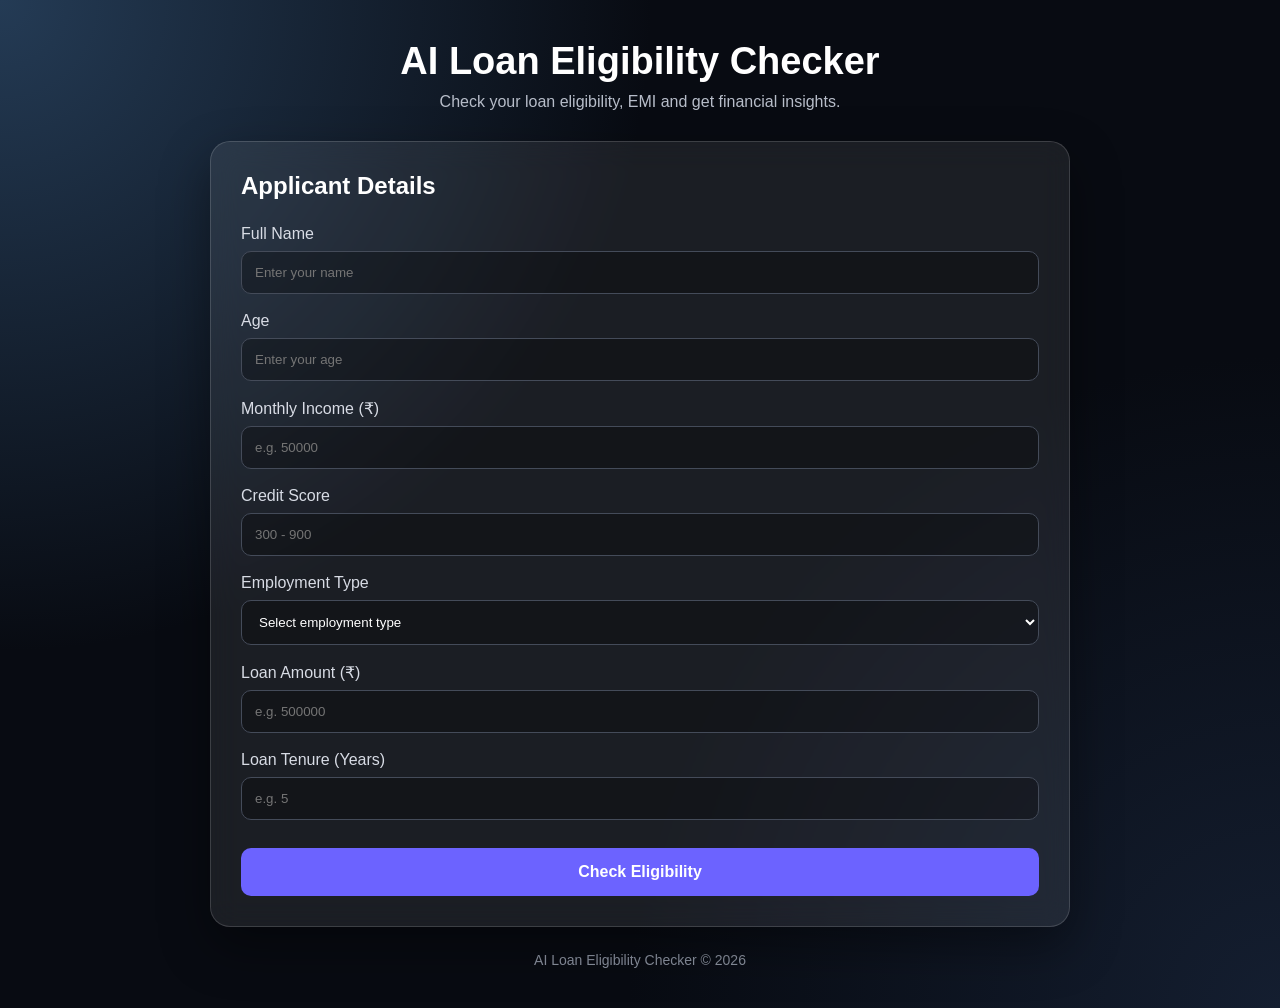
<file: frontend/index.html>
<!DOCTYPE html>
<html lang="en">

<head>
    <meta charset="UTF-8">
    <meta name="viewport" content="width=device-width, initial-scale=1.0">

    <title>AI Loan Eligibility Checker</title>

    <link rel="stylesheet" href="style.css">
</head>

<body>

    <div class="container">

        <header>
            <h1>AI Loan Eligibility Checker</h1>
            <p>Check your loan eligibility, EMI and get financial insights.</p>
        </header>


        <main class="card">

            <h2>Applicant Details</h2>


            <form id="loanForm">

                <div class="input-group">
                    <label>Full Name</label>

                    <input
                        type="text"
                        id="name"
                        placeholder="Enter your name"
                        required
                    >
                </div>


                <div class="input-group">
                    <label>Age</label>

                    <input
                        type="number"
                        id="age"
                        placeholder="Enter your age"
                        min="18"
                        max="70"
                        required
                    >
                </div>


                <div class="input-group">
                    <label>Monthly Income (₹)</label>

                    <input
                        type="number"
                        id="income"
                        placeholder="e.g. 50000"
                        required
                    >
                </div>


                <div class="input-group">
                    <label>Credit Score</label>

                    <input
                        type="number"
                        id="creditScore"
                        placeholder="300 - 900"
                        min="300"
                        max="900"
                        required
                    >
                </div>


                <div class="input-group">
                    <label>Employment Type</label>

                    <select id="employment" required>

                        <option value="">
                            Select employment type
                        </option>

                        <option value="Salaried">
                            Salaried
                        </option>

                        <option value="Self Employed">
                            Self Employed
                        </option>

                        <option value="Business">
                            Business
                        </option>

                    </select>

                </div>


                <div class="input-group">
                    <label>Loan Amount (₹)</label>

                    <input
                        type="number"
                        id="loanAmount"
                        placeholder="e.g. 500000"
                        required
                    >
                </div>


                <div class="input-group">
                    <label>Loan Tenure (Years)</label>

                    <input
                        type="number"
                        id="tenure"
                        placeholder="e.g. 5"
                        min="1"
                        max="30"
                        required
                    >
                </div>


                <button type="submit">
                    Check Eligibility
                </button>

            </form>


            <!-- RESULT SECTION -->

            <div id="result" class="result hidden">

                <h2>Loan Assessment</h2>


                <!-- Eligibility -->

                <div class="status-card">

                    <span>
                        Eligibility Status
                    </span>

                    <strong id="eligibility">
                    </strong>

                </div>


                <!-- Statistics -->

                <div class="stats">


                    <div class="stat-card">

                        <span>
                            Monthly EMI
                        </span>

                        <strong id="emi">
                        </strong>

                    </div>


                    <div class="stat-card">

                        <span>
                            Credit Score
                        </span>

                        <strong id="creditDisplay">
                        </strong>

                    </div>


                    <div class="stat-card">

                        <span>
                            Employment
                        </span>

                        <strong id="employmentDisplay">
                        </strong>

                    </div>

                </div>


                <!-- Assessment -->

                <div class="message-card">

                    <h3>
                        📋 Assessment
                    </h3>

                    <p id="message">
                    </p>

                </div>


                <!-- Financial Tips -->

                <div class="tips-card">

                    <h3>
                        💡 Financial Tips
                    </h3>

                    <div id="tips">
                    </div>

                </div>

            </div>

        </main>


        <footer>

            <p>
                AI Loan Eligibility Checker © 2026
            </p>

        </footer>

    </div>


    <script src="script.js"></script>

</body>

</html>
</file>
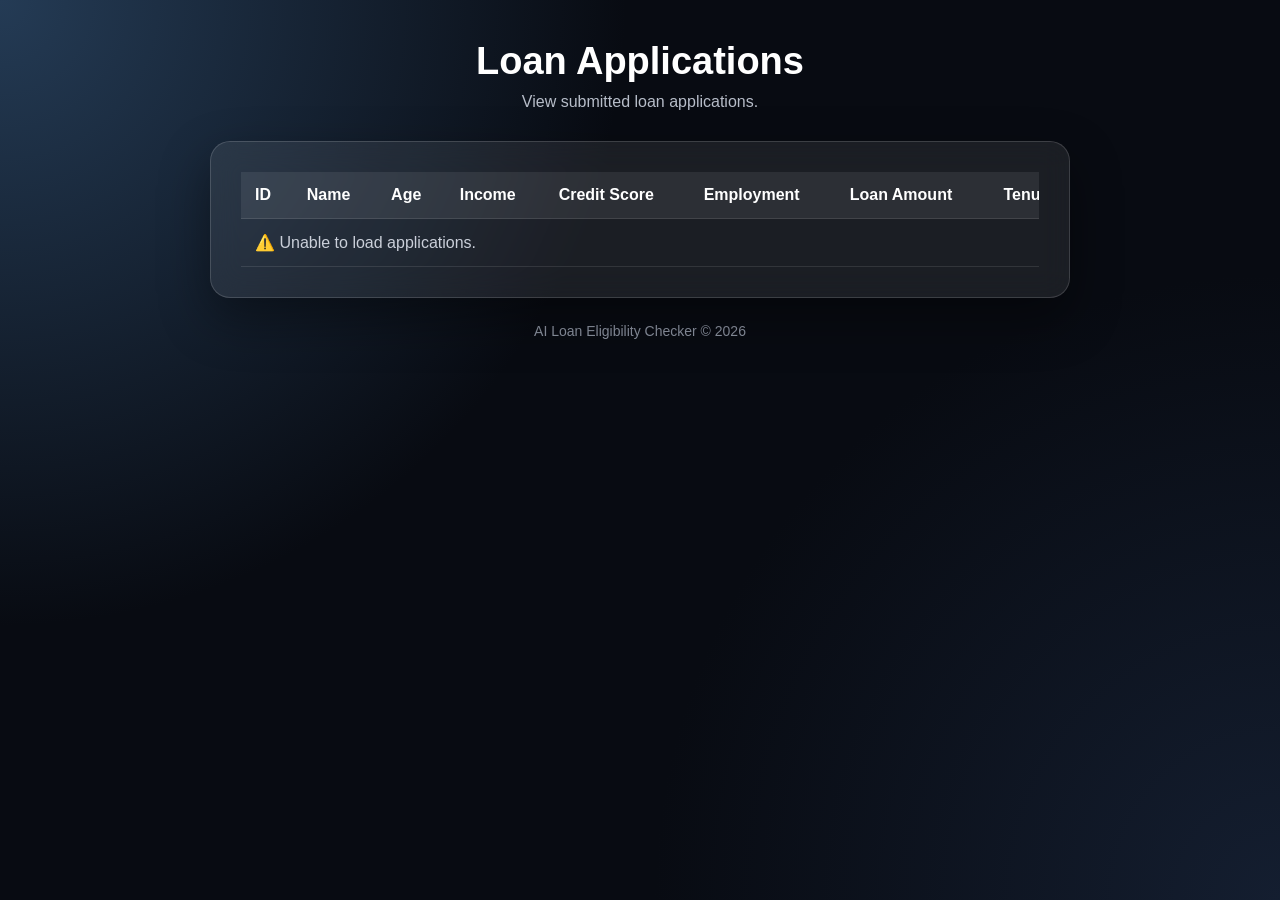
<file: frontend/applications.html>
<!DOCTYPE html>
<html lang="en">

<head>
    <meta charset="UTF-8">
    <meta name="viewport" content="width=device-width, initial-scale=1.0">

    <title>Loan Applications</title>

    <link rel="stylesheet" href="style.css">
</head>

<body>

    <div class="container">

        <header>
            <h1>Loan Applications</h1>
            <p>View submitted loan applications.</p>
        </header>

        <main class="card">

            <div class="table-container">

                <table>

                    <thead>

                        <tr>
                            <th>ID</th>
                            <th>Name</th>
                            <th>Age</th>
                            <th>Income</th>
                            <th>Credit Score</th>
                            <th>Employment</th>
                            <th>Loan Amount</th>
                            <th>Tenure</th>
                            <th>EMI</th>
                            <th>Status</th>
                        </tr>

                    </thead>

                    <tbody id="applicationsTable">

                        <tr>
                            <td colspan="10">
                                Loading applications...
                            </td>
                        </tr>

                    </tbody>

                </table>

            </div>

        </main>

        <footer>
            <p>AI Loan Eligibility Checker © 2026</p>
        </footer>

    </div>


    <script>

        async function loadApplications() {

            const table =
                document.getElementById("applicationsTable");

            try {

                const response = await fetch(
                    "http://127.0.0.1:5000/api/applications"
                );

                const applications =
                    await response.json();


                if (applications.length === 0) {

                    table.innerHTML = `
                        <tr>
                            <td colspan="10">
                                No applications found.
                            </td>
                        </tr>
                    `;

                    return;
                }


                table.innerHTML = "";


                applications.forEach(app => {

                    const row = document.createElement("tr");

                    row.innerHTML = `

                        <td>${app.id}</td>

                        <td>${app.name}</td>

                        <td>${app.age}</td>

                        <td>
                            ₹${Number(app.income)
                                .toLocaleString("en-IN")}
                        </td>

                        <td>
                            ${app.credit_score}
                        </td>

                        <td>
                            ${app.employment}
                        </td>

                        <td>
                            ₹${Number(app.loan_amount)
                                .toLocaleString("en-IN")}
                        </td>

                        <td>
                            ${app.tenure} Years
                        </td>

                        <td>
                            ₹${Number(app.emi)
                                .toLocaleString("en-IN")}
                        </td>

                        <td>
                            ${
                                app.eligible
                                ? "✅ Eligible"
                                : "❌ Not Eligible"
                            }
                        </td>

                    `;

                    table.appendChild(row);

                });


            } catch (error) {

                table.innerHTML = `
                    <tr>
                        <td colspan="10">
                            ⚠️ Unable to load applications.
                        </td>
                    </tr>
                `;

                console.error(error);

            }

        }


        loadApplications();

    </script>

</body>

</html>
</file>
<file: frontend/style.css>
* {
    margin: 0;
    padding: 0;
    box-sizing: border-box;
}

body {
    font-family: Arial, sans-serif;
    min-height: 100vh;
    color: white;
    background:
        radial-gradient(circle at top left, #243b55, transparent 40%),
        radial-gradient(circle at bottom right, #141e30, transparent 40%),
        #080b12;
}

.container {
    width: 100%;
    max-width: 900px;
    margin: auto;
    padding: 40px 20px;
}

header {
    text-align: center;
    margin-bottom: 30px;
}

header h1 {
    font-size: 38px;
    margin-bottom: 10px;
}

header p {
    color: #b7bdc9;
}

.card {
    background: rgba(255, 255, 255, 0.08);
    border: 1px solid rgba(255, 255, 255, 0.15);
    border-radius: 20px;
    padding: 30px;
    backdrop-filter: blur(15px);
    box-shadow: 0 20px 50px rgba(0, 0, 0, 0.4);
}

.card h2 {
    margin-bottom: 25px;
}

.input-group {
    margin-bottom: 18px;
}

.input-group label {
    display: block;
    margin-bottom: 8px;
    color: #d8dce5;
}

input,
select {
    width: 100%;
    padding: 13px;
    border-radius: 10px;
    border: 1px solid #444b59;
    background: rgba(0, 0, 0, 0.3);
    color: white;
    outline: none;
}

input:focus,
select:focus {
    border-color: #7c8cff;
}

select option {
    color: black;
}

button {
    width: 100%;
    padding: 15px;
    margin-top: 10px;
    border: none;
    border-radius: 10px;
    background: #6c63ff;
    color: white;
    font-size: 16px;
    font-weight: bold;
    cursor: pointer;
}

button:hover {
    background: #574bdb;
}

.result {
    margin-top: 30px;
    padding: 25px;
    border-radius: 15px;
    background: rgba(0, 0, 0, 0.25);
}

.result div {
    margin-top: 15px;
    padding: 12px;
    border-radius: 8px;
    background: rgba(255, 255, 255, 0.06);
}

.hidden {
    display: none;
}

footer {
    text-align: center;
    margin-top: 25px;
    color: #8e95a3;
    font-size: 14px;
}

@media (max-width: 600px) {

    .container {
        padding: 25px 15px;
    }

    header h1 {
        font-size: 28px;
    }

    .card {
        padding: 20px;
    }
}
.status-card,
.stat-card,
.message-card,
.tips-card {
    border: 1px solid rgba(255, 255, 255, 0.12);
    background: rgba(255, 255, 255, 0.05);
    border-radius: 14px;
    padding: 18px;
}

.status-card {
    margin-bottom: 18px;
}

.status-card span,
.stat-card span {
    display: block;
    color: #9da5b5;
    font-size: 13px;
    margin-bottom: 8px;
}

.status-card strong {
    font-size: 20px;
}

.stats {
    display: grid;
    grid-template-columns: repeat(3, 1fr);
    gap: 15px;
    margin-bottom: 18px;
}

.stat-card strong {
    font-size: 18px;
}

.message-card,
.tips-card {
    margin-top: 18px;
}

.message-card h3,
.tips-card h3 {
    margin-bottom: 12px;
}

.message-card p {
    color: #cbd0da;
    line-height: 1.6;
}

.tips-card ul {
    padding-left: 20px;
}

.tips-card li {
    margin-bottom: 10px;
    color: #cbd0da;
    line-height: 1.5;
}

@media (max-width: 650px) {

    .stats {
        grid-template-columns: 1fr;
    }

}
.table-container {
    width: 100%;
    overflow-x: auto;
}

table {
    width: 100%;
    border-collapse: collapse;
    min-width: 1000px;
}

th,
td {
    padding: 14px;
    text-align: left;
    border-bottom: 1px solid rgba(255, 255, 255, 0.1);
}

th {
    color: #ffffff;
    background: rgba(255, 255, 255, 0.08);
}

td {
    color: #cbd0da;
}

tr:hover {
    background: rgba(255, 255, 255, 0.04);
}
</file>
